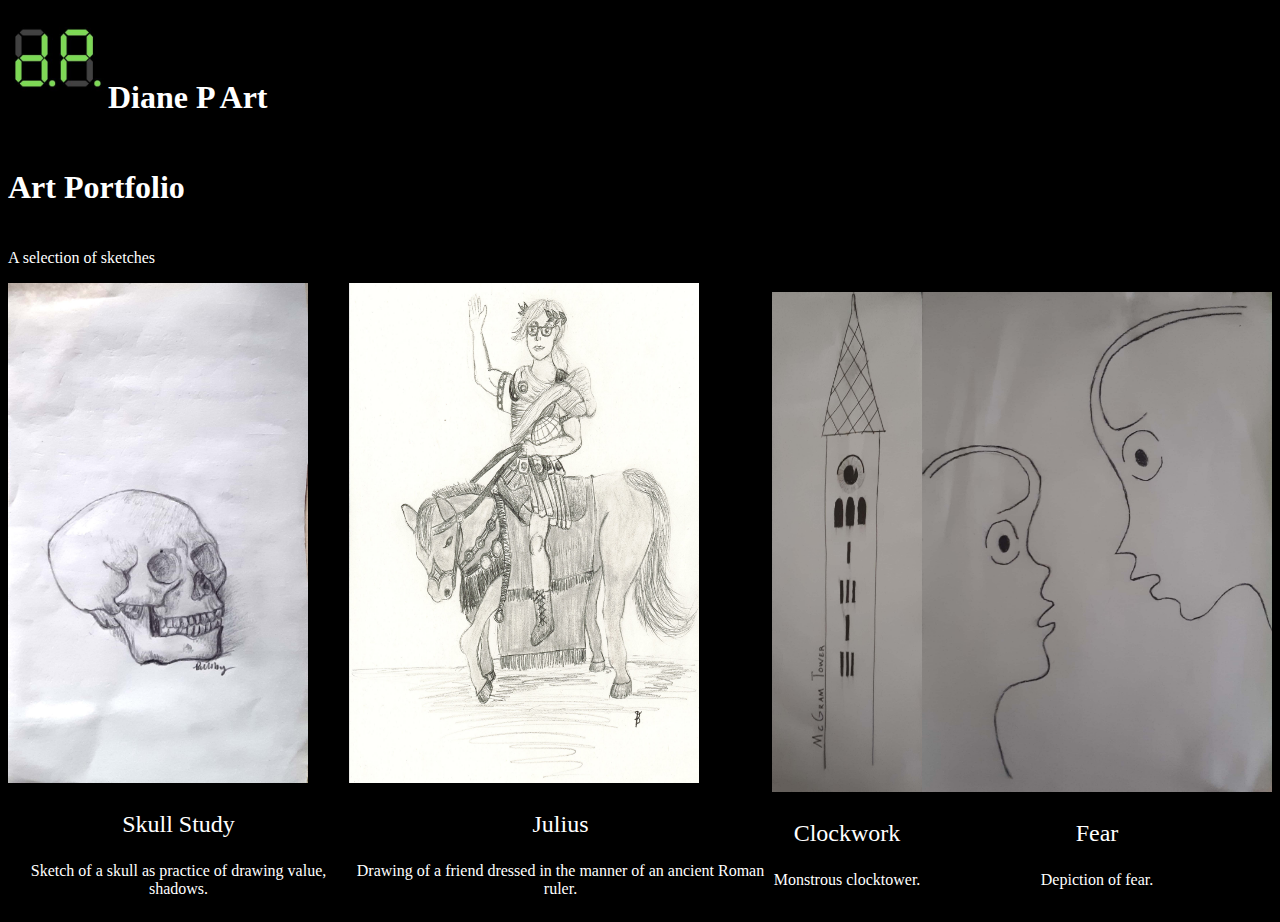
<file: art/index.html>
<!DOCTYPE html>
<html>
 <head>
    <title>Diane's Test Webpage </title>
    <link rel="stylesheet" href="styles.css" />
 </head>
 
 <body>
 <!-- This is displayed to viewers -->
   <header>
       <style> 
        img,h1,h2{
          display: inline-block;
          color: white;
        }
        h1:hover{
          color:red;
        }
        h2:hover{
          color:green;
        }
       
       </style>
       <nav> 
         <a href="https://dianep195.github.io"><img src="d.p..jpg" alt="logo" width="100" height="100"><h1>Diane P</h1></a>
         <a href="/art/"><h2>    Art</h2></a>
       </nav> 
    </header>
   
    <main>
      <h2>Art Portfolio </h2>
      <p>A selection of sketches</p>
     
     <!--Art Portfolio -->
      <div class="wrapper">
        <div class="skull">
          <img src="skull sketch_1.jpg" alt="skull" width="300" height="500"> 
          <p style= "font-size: 150%;">Skull Study</p>
          <p>Sketch of a skull as practice of drawing value, shadows.</p>
        </div> 
        <div class="ceasar">
          <img src="julius.png" alt="julius" width="350" height="500">
          <p style= "font-size: 150%;">Julius</p>
          <p>Drawing of a friend dressed in the manner of an ancient Roman ruler.</p>
        </div> 
        <div class="clockwork">
          <img src="clockwork.jpg" alt="clock" width="150" height="500">
          <p style= "font-size: 150%;">Clockwork</p>
          <p>Monstrous clocktower.</p>
        </div> 
       <div class="fear">
          <img src="fear.jpg" alt="fear" width="350" height="500">
          <p style= "font-size: 150%;">Fear</p>
          <p>Depiction of fear.</p>
        </div> 
     </div>
    </main>
  </body> 
</html>
</file>
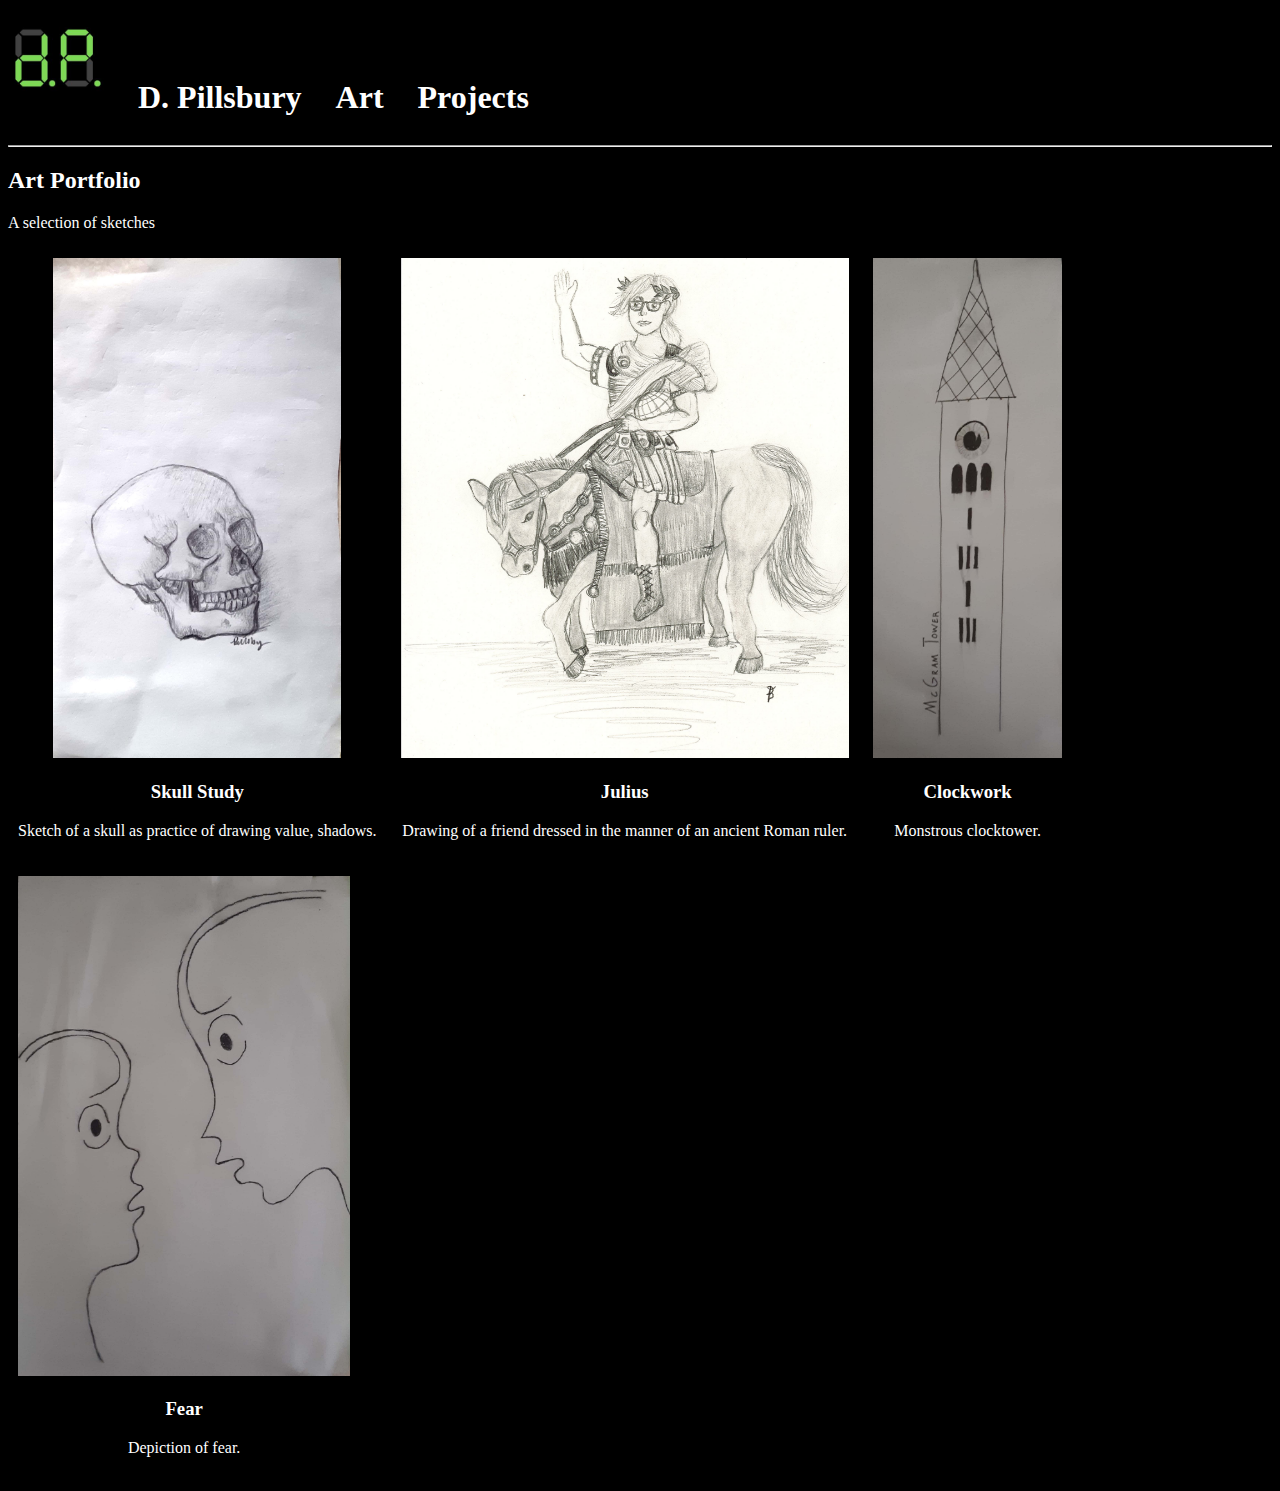
<file: art.html>
<!DOCTYPE html>
<html>
 <head>
    <title>D.P. Portfolio </title> 
    <link rel="stylesheet" href="styles.css" />
 </head>
 
 <body>
 <!-- This is displayed to viewers -->
   <header>
       <nav>   
          <a href="index.html"><img src="art/d.p..jpg" alt="logo" width="100" height="100"><h1 class="redtext">D. Pillsbury</h1></a>
          <a href=""><h1 class="greentext">Art</h1></a>
          <a href="projects.html"><h1 class="bluetext">Projects</h1></a>
       </nav> 
       <hr>
    </header> 
   
    <main>
      <h2>Art Portfolio </h2>
      <p>A selection of sketches</p>
     
     <!--Art Portfolio -->
        <div class="art">
          <img src="art/skull sketch_1.jpg" alt="skull" width="auto" height="500"> 
          <h3>Skull Study</h3>
          <p>Sketch of a skull as practice of drawing value, shadows.</p>
        </div> 
        <div class="art">
          <img src="art/julius.png" alt="julius" width="auto" height="500">
          <h3>Julius</h3>
          <p>Drawing of a friend dressed in the manner of an ancient Roman ruler.</p>
        </div> 
        <div class="art">
          <img src="art/clockwork.jpg" alt="clock" width="auto" height="500">
          <h3>Clockwork</h3>
          <p>Monstrous clocktower.</p>
        </div> 
       <div class="art">
          <img src="art/fear.jpg" alt="fear" width="auto" height="500">
          <h3>Fear</h3>
          <p>Depiction of fear.</p>
        </div> 
    </main>
  </body> 
</html>
</file>
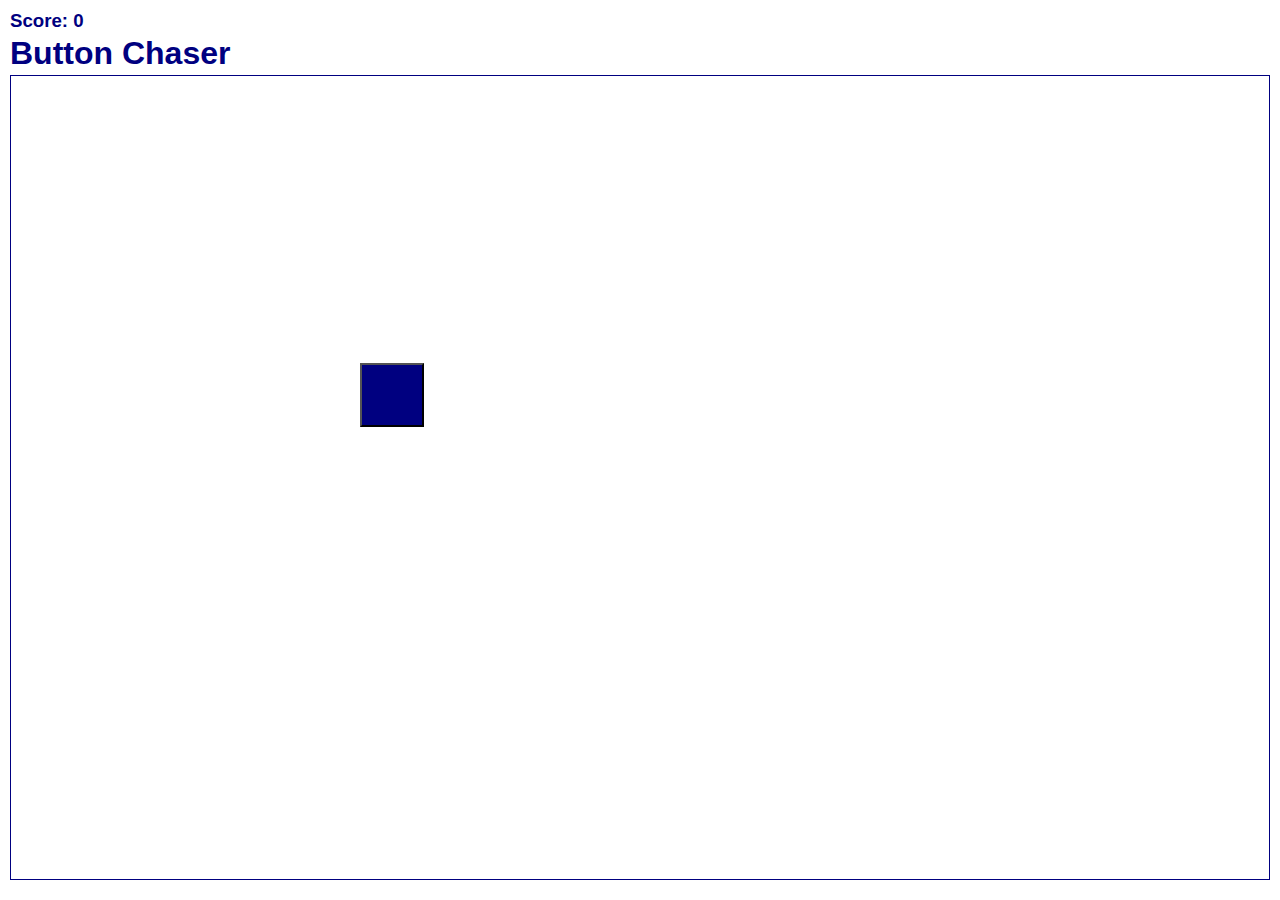
<file: game.html>
<!DOCTYPE html>
<html>
    <head>
        <title>Button Chaser</title>
        <meta charset=""UTF-8">
        <meta name="viewport" content="width=device-width">
        <link rel="stylesheet" type="text/css" href="buttonChaser.css"/>
        <script type="text/javascript" src="buttonChaser.js"></script>
    </head>
    <body>

            <div id="scoreLabel">Score: 0</div>
            <div id="pageTitle">Button Chaser</div>
            <div id="gameArea">
                <button id="dot"></button>
            </div>
    </body>
</html>
</file>
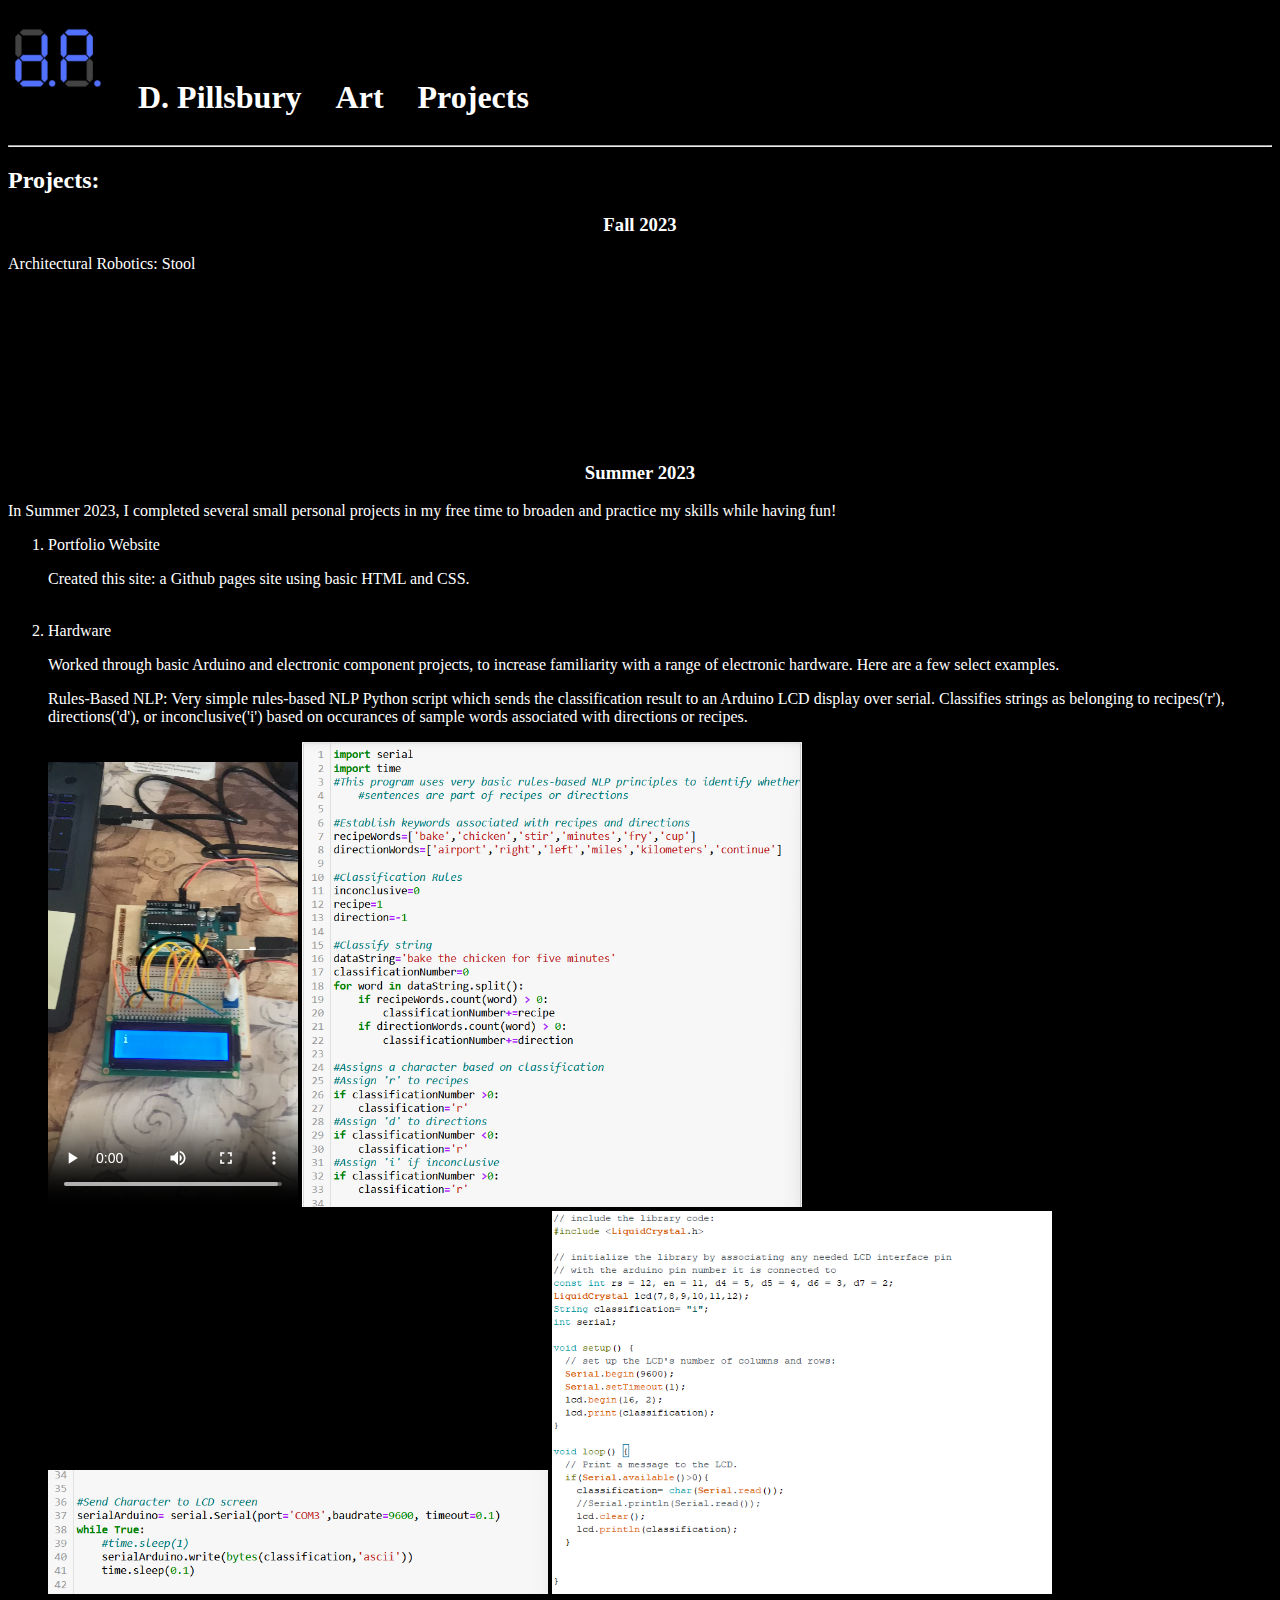
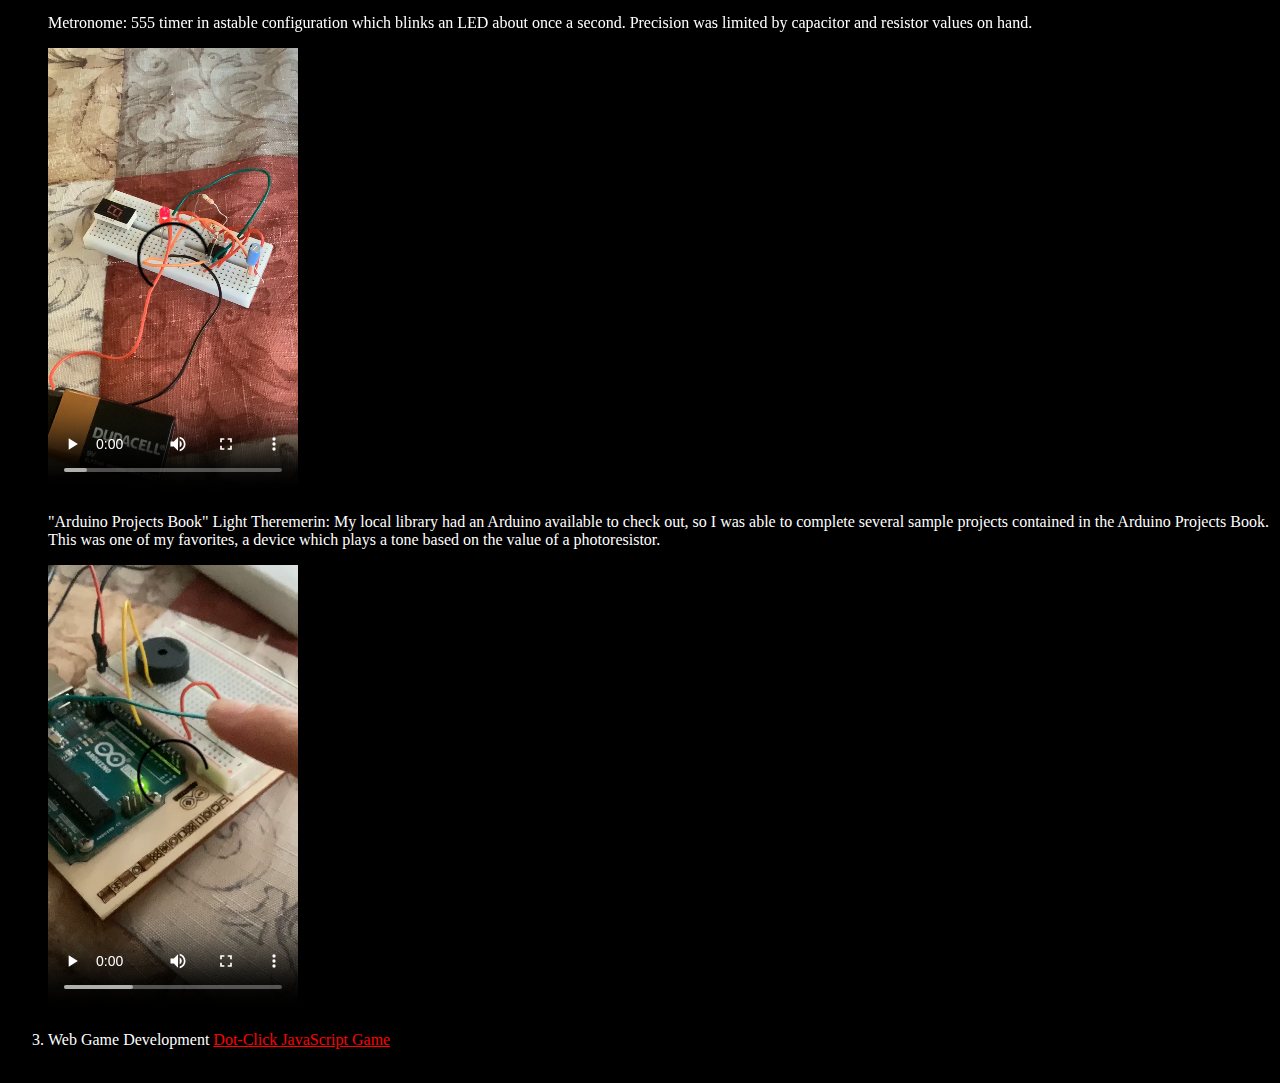
<file: projects.html>
<!DOCTYPE html>
<html>
	<head>
		 <title>D.P. Portfolio </title>
		<link rel="stylesheet" href="styles.css" />
		
		<meta name="description" content="Portfolio Website of Cornell Engineer.">
		<meta name="viewport" content="width=device-width, initial-scale=1.0">
	</head>
	
	
	 <body>
	<!-- This is displayed to viewers -->
		<header>
		   <nav>   
			  <a href="index.html"><img src="blueLogo.jpg" alt="logo" width="100" height="100" float: left;><h1 class="redtext">D. Pillsbury</h1></a>
			  <a href="art.html"><h1 class="greentext">Art</h1></a>
			  <a href=""><h1 class="bluetext">Projects</h1></a>
		   </nav> 
		   <hr>
		</header> 
	  
		<main>
			 <h2>Projects:</h2>
			 <h3>Fall 2023</h3>
			   <p>Architectural Robotics: Stool</p>
			     <video> controls src="ArchVid.mp4" width=250 </video>
			 <h3>Summer 2023</h3>
			<a>In Summer 2023, I completed several small personal projects in my free time to broaden and practice my
				skills while having fun! </a>
			 <ol>
				 <li>Portfolio Website
					 <p>Created this site: a Github pages site using basic HTML and CSS.</p></p>
				 </li>
				 <br>
				 <li>Hardware
					 <p>Worked through basic Arduino and electronic component projects, 
						 to increase familiarity with a range of electronic hardware. Here are a few
						 select examples. </p>
					 <p>Rules-Based NLP: Very simple rules-based NLP Python script which sends the classification result to an Arduino LCD display over serial. 
					 	Classifies strings as belonging to recipes('r'), directions('d'), or inconclusive('i') based on occurances of sample words associated
					 	with directions or recipes.</p>
					 	
					 	<video controls src="nlp.mp4" width=250;></video>
					 	<img src="pythoncode1.png"alt="logo" width="500";>
					 	<img src="pythoncode2.png"alt="logo" width="500";>
					 	<img src="arduinocode.png"alt="logo" width="500";>
					 <p>Metronome: 555 timer in astable configuration which blinks an LED about once a second. 
					 	Precision was limited by capacitor and resistor values on hand.</p>
						<video controls src="metronome.mp4" width=250;></video>
					<p>"Arduino Projects Book" Light Theremerin: My local library had an Arduino available to check out, 
						so I was able to complete several sample projects contained in the Arduino Projects Book. 
						This was one of my favorites, a device which plays a tone based on the value of a photoresistor. </p>
						<video controls src="theremerin.mp4" width=250;></video>
				 </li>
				 <br>
				 <li>Web Game Development
					<a href="game.html" target="_blank">Dot-Click JavaScript Game</a>
				 </li>
				 <br>
			 </ol> 
		</main>
	</body>
</html>
</file>
<file: art/styles.css>
body {
  background-color: black;
  color: white;
}
h1,h2{
  font-size:200%
}



.wrapper {
  display: flex;
  align-items: center;
  justify-content: space-around;
}
.wrapper p {
    text-align: center;
}
</file>
<file: styles.css>
body {
  background-color: black;
  color: white;
}

header{
       position: sticky;
       top: 0px;
       background-color: black;
}
header img,h1{
          display: inline-block;
          margin-right:30px;
       }
header h1{
          color: white;
}

aside{
  float: left;
  width:250px;
  height: auto;
  margin-right:30px;
  background: linear-gradient(black,red);
  background-repeat:no-repeat;
  background-attachment: local;
  margin-bottom:0px;
}

h1{
  font-size:200%
}




a:link{
  color: red;
}

a:hover{
  text-decoration: none;
}

.redtext:hover{
    color: red;
  }
  .greentext:hover{
     color: green;
  } 

.art {
  display: inline-block;
  margin: 10px;
  text-align: center;
}
.art p,h3 {
    text-align: center;
}

.art img{
  box-shadow: 5px,5px,0px, green;
}
</file>
<file: buttonChaser.css>
#scoreLabel{
    font-family: Arial, Helvetica, sans-serif;
    font-size: 14pt;
    color:navy;
    font-weight: bold;
    position: absolute;
    top: 10px;
    left: 10px;
    height: 25px;
}
#pageTitle{
    font-family: Arial, Helvetica, sans-serif;
    font-size: 24pt;
    color:navy;
    font-weight: bold;
    position: absolute;
    top: 35px;
    left: 10px;
    height: 25px;
}
#gameArea{
    position: absolute;
    top: 75px; 
    left: 10px;
    border: 1px navy solid;
}
#dot{
    position: absolute;
    top: 25px;
    left: 25px;
    background-color: navy;
    width: 64px;
    height:64px;
}
</file>
